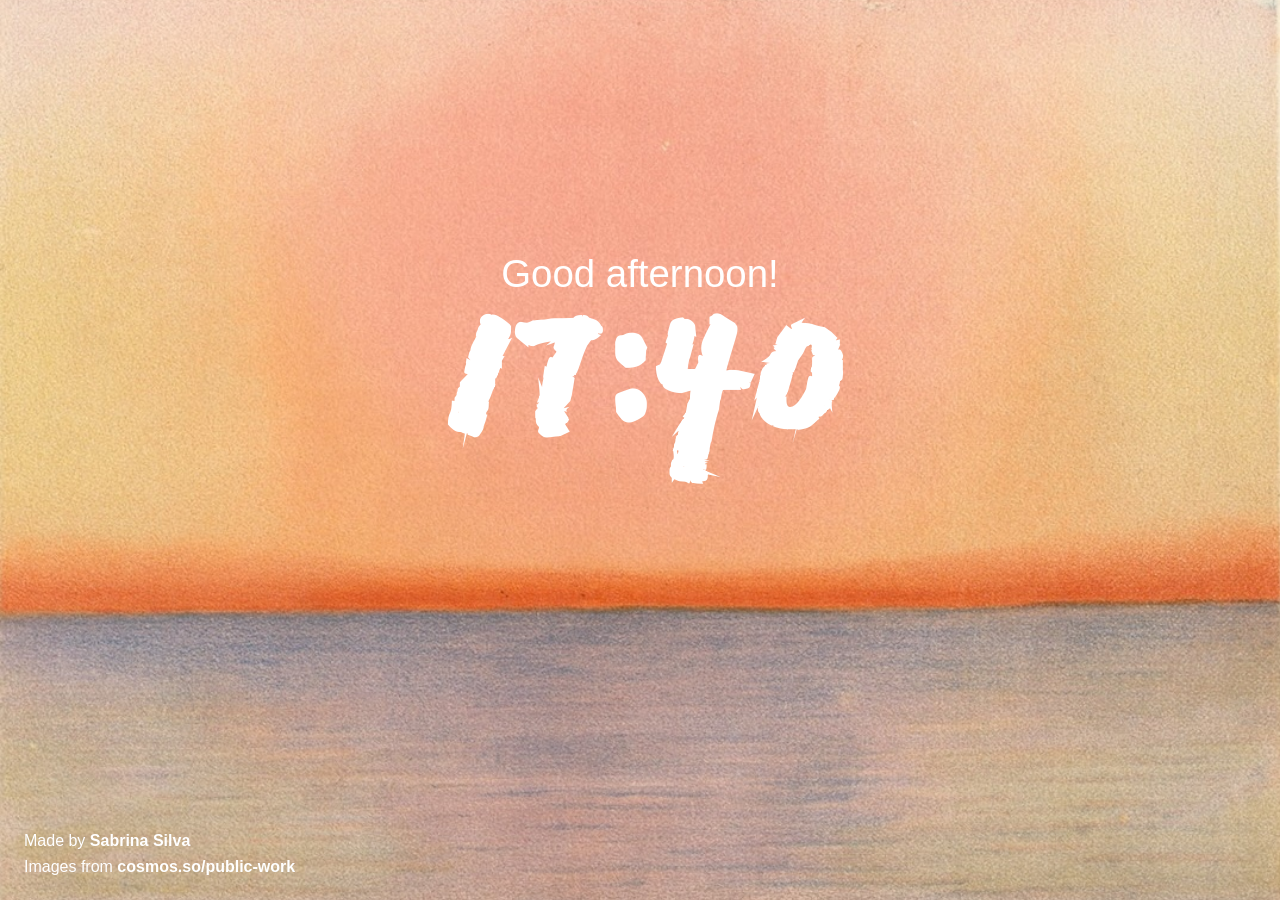
<file: index.html>
<!DOCTYPE html>
<html lang="en">
<head>
    <meta charset="UTF-8">
    <meta name="viewport" content="width=device-width, initial-scale=1.0">
    <title>What time is it?</title>
    <link rel="stylesheet" href="style.css">
    <link rel="shortcut icon" href="/img/favicon.svg" type="image/x-icon">
    
</head>
<body>
    <main>
        <img id="wallpaper" src="img/morning.jpeg" alt="Image representing the moment.">
        <header>
            <p id="caption"></p>
            <h1 id="title"></h1>
        </header>
        <footer>
            <p>
                Made by <a href="https://github.com/sabrigs">Sabrina Silva</a>
            </p>
            <p>
                Images from <a href="https://www.cosmos.so/public-work">cosmos.so/public-work</a>
            </p>
        </footer>
        <script src="script.js"></script>
    </main>
</body>
</html>
</file>
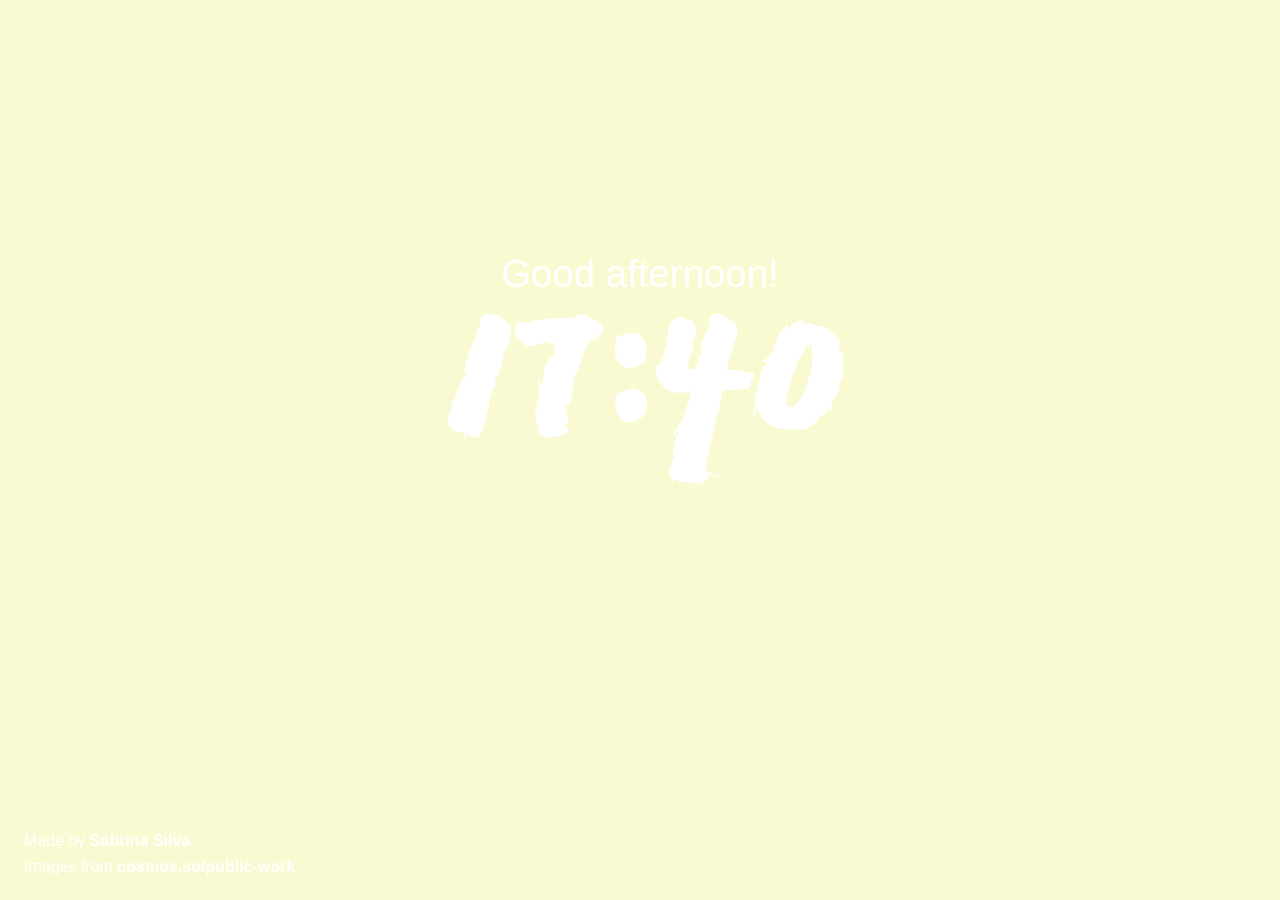
<file: time.html>
<!DOCTYPE html>
<html lang="en">
<head>
    <meta charset="UTF-8">
    <meta name="viewport" content="width=device-width, initial-scale=1.0">
    <title>What time is it?</title>
    <link rel="stylesheet" href="style.css">
    
</head>
<body onload="loadLogic()">
    <main id="wallpaper">
        <header>
            <p id="caption">What time is it?</p>
            <h1 id="title">12:21</h1>
        </header>
        <footer>
            <p>
                Made by <a href="https://github.com/sabrigs">Sabrina Silva</a>
            </p>
            <p>
                Images from <a href="https://www.cosmos.so/public-work">cosmos.so/public-work</a>
            </p>
        </footer>
        <script src="script.js"></script>
    </main>
</body>
</html>
</file>
<file: style.css>
@charset "UTF-8";

@import url('https://fonts.googleapis.com/css2?family=East+Sea+Dokdo&display=swap');

* {
    margin: 0px;
    padding: 0px;
}

body {
    background-color: lightgoldenrodyellow;
    font-family: Arial, Helvetica, sans-serif;
}

img#wallpaper {
    position: fixed;
    width: 100%;
    height: 100%;
    object-fit: cover;
    object-position: center;
}

header {
    text-align: center;
    position: fixed;
    top: 40%;
    left: 50%;
    transform: translate(-50%, -50%);
}

header h1 {
    color: white;
    font-size: clamp(12rem, 18vw, 25rem); 
    font-family: "East Sea Dokdo", sans-serif;
    line-height: 75%;
}

header p {
    color: white;
    font-size: clamp(2rem, 3vw, 4rem);
}

footer {
    text-align: left;
    position: fixed;
    bottom: 16px;
    left: 24px;
}

footer p {
    color: white;
    margin-bottom: 8px;
}

footer a {
    text-decoration: none;
    color: white;
    font-weight: bold;
}

footer a:hover {
    text-decoration: underline;
}

a:focus-visible {
    outline-offset: 2px;
    outline: 3px dashed rgb(0, 106, 133);
    border-radius: 16px;
}
</file>
